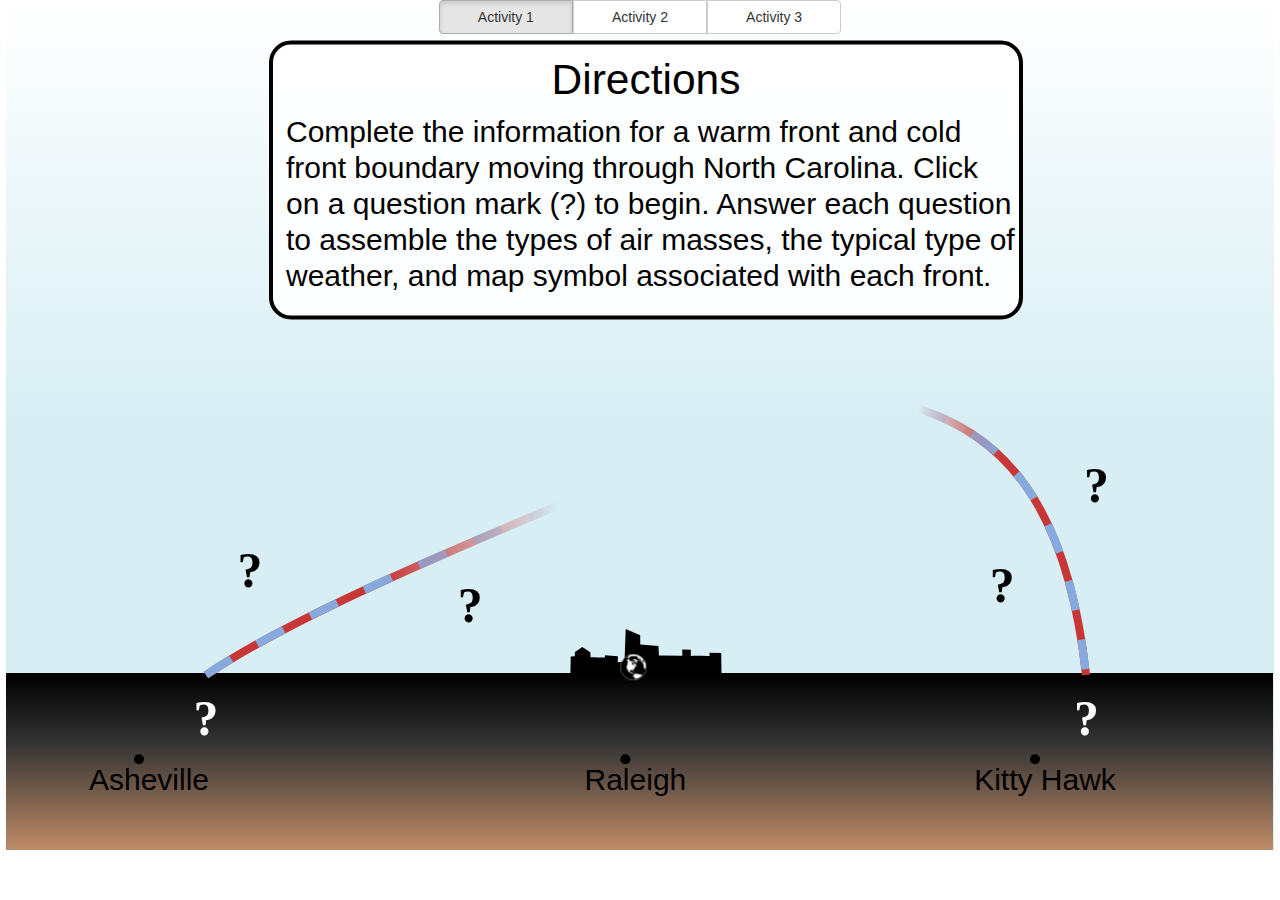
<file: index.html>
<!DOCTYPE html>
<html>
	<head>
			<title>Front Boundaries</title>
			<link rel="stylesheet" type="text/css" href="css/frontActivity.css" />
			<link rel="stylesheet" href="https://maxcdn.bootstrapcdn.com/bootstrap/3.3.0/css/bootstrap.min.css">
	</head>

	<body>
		<div id="mainContainer">
			<div id="navButtons">
				<div class="row">
					<div class="col-lg-4 col-lg-offset-4">
						<div class="btn-group btn-group-justified" role="group">
							<a href="./" class="btn btn-default active" role="button">Activity 1</a>
							<a href="./SevenDayForecast" class="btn btn-default" role="button">Activity 2</a>
							<a href="./CurrentConditions" class="btn btn-default" role="button">Activity 3</a>
						</div>
					</div>
				</div>
			</div>
		</div>


		<script src="//ajax.googleapis.com/ajax/libs/jquery/2.1.1/jquery.min.js"></script>
		<script src="https://maxcdn.bootstrapcdn.com/bootstrap/3.3.0/js/bootstrap.min.js"></script>
		<script type="text/javascript" src="js/svg.js"></script>
		<script type="text/javascript" src="js/svg.draggable.js"></script>
		<script type="text/javascript" src="js/svg.easing.js"></script>
		<script type="text/javascript" src="js/frontActivity.js"></script>
	</body>
</html>
</file>
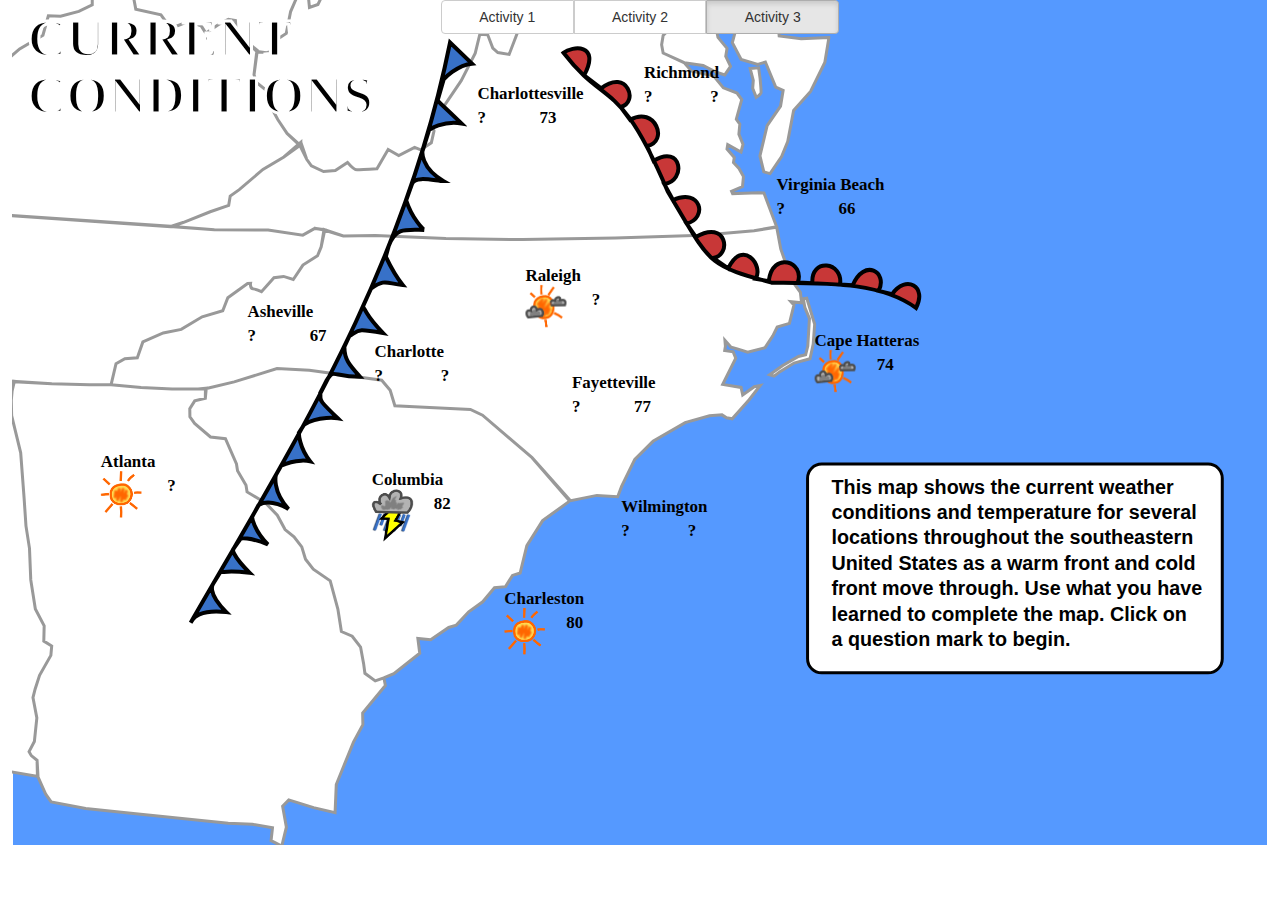
<file: CurrentConditions/index.html>
<!DOCTYPE html>
<html>
	<head>
		<title>Current Conditions</title>
		<link rel="stylesheet" type="text/css" href="css/currentConditions.css" />
		<link rel="stylesheet" href="https://maxcdn.bootstrapcdn.com/bootstrap/3.3.0/css/bootstrap.min.css">
	</head>
	<body>
		<div id="mainContainer" class="start-of-page">
			<div id="navButtons">
				<div class="row">
					<div class="col-lg-4 col-lg-offset-4">
						<div class="btn-group btn-group-justified" role="group">
							<a href="../" class="btn btn-default" role="button">Activity 1</a>
							<a href="../SevenDayForecast" class="btn btn-default" role="button">Activity 2</a>
							<a href="../CurrentConditions" class="btn btn-default active" role="button">Activity 3</a>
						</div>
					</div>
				</div>
			</div>
		</div>

		<script src="//ajax.googleapis.com/ajax/libs/jquery/2.1.1/jquery.min.js"></script>
		<script src="https://maxcdn.bootstrapcdn.com/bootstrap/3.3.0/js/bootstrap.min.js"></script>
		<script type="text/javascript" src="../js/raphael.min.js"></script>
		<script type="text/javascript" src="js/currentConditions.js"></script>
	</body>
</html>
</file>
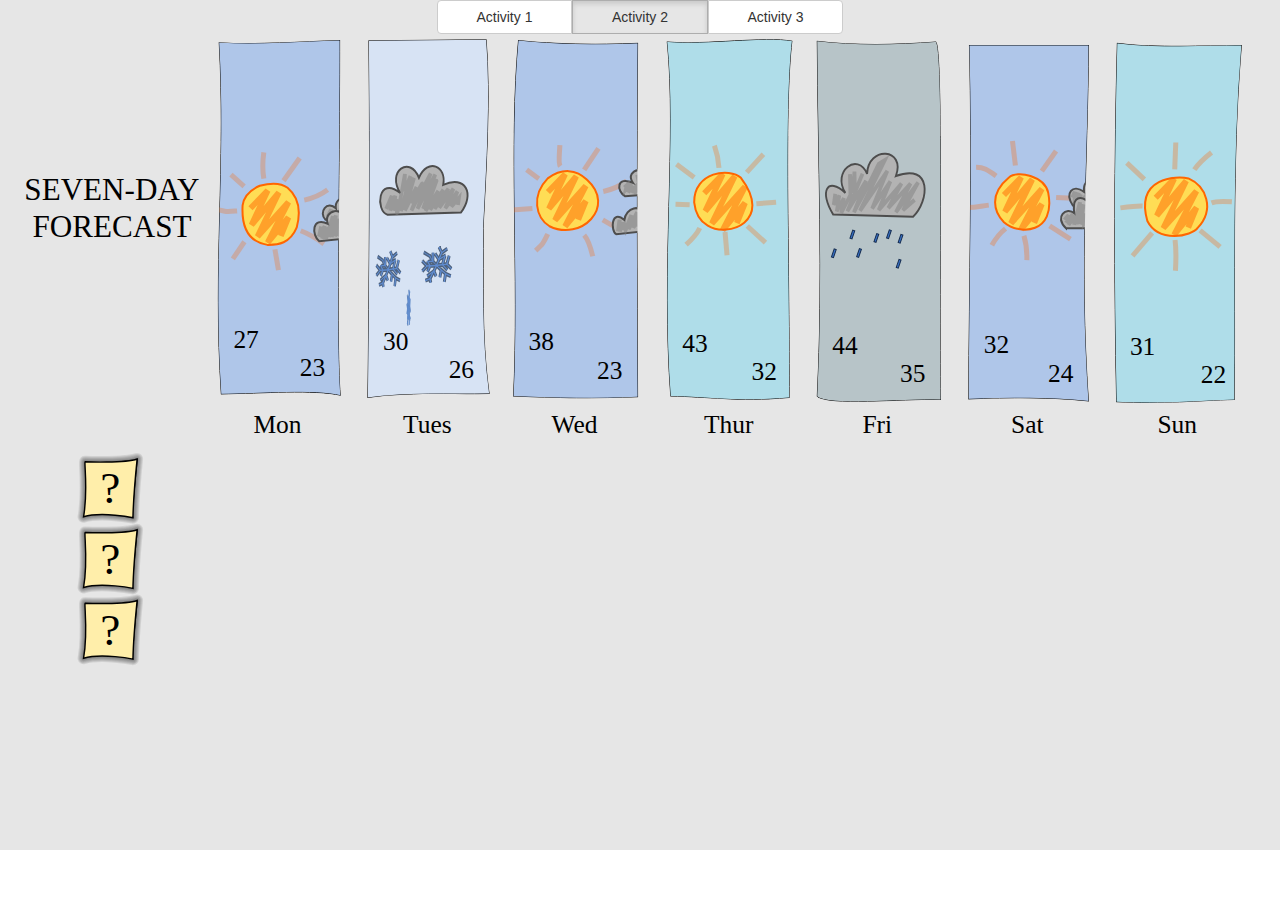
<file: SevenDayForecast/index.html>
<!DOCTYPE html>
<html>
	<head>
		<title>Seven Day Forecast</title>
		<link rel="stylesheet" type="text/css" href="./css/sevenDayForecast.css" />
		<link rel="stylesheet" href="https://maxcdn.bootstrapcdn.com/bootstrap/3.3.0/css/bootstrap.min.css">
	</head>

	<body>
		<div id="mainContainer" class="start-of-page">
			<div id="navButtons">
				<div class="row">
					<div class="col-lg-4 col-lg-offset-4">
						<div class="btn-group btn-group-justified" role="group">
							<a href="../" class="btn btn-default" role="button">Activity 1</a>
							<a href="../SevenDayForecast" class="btn btn-default active" role="button">Activity 2</a>
							<a href="../CurrentConditions" class="btn btn-default" role="button">Activity 3</a>
						</div>
					</div>
				</div>
			</div>
		</div>

		<script src="//ajax.googleapis.com/ajax/libs/jquery/2.1.1/jquery.min.js"></script>
		<script src="https://maxcdn.bootstrapcdn.com/bootstrap/3.3.0/js/bootstrap.min.js"></script>
		<script type="text/javascript" src="../js/raphael.min.js"></script>
		<script  type="text/javascript" src="./js/sevenDay.js"></script>
	</body>
</html>
</file>
<file: css/frontActivity.css>
html, body {
  margin: 0;
  padding: 0;
  width: 100%;
  height: 100%;
  display: block;
  overflow: hidden;

	-webkit-touch-callout: none;
	-webkit-user-select: none;
	-khtml-user-select: none;
	-moz-user-select: none;
	-ms-user-select: none;
	user-select: none;
}

#mainContainer {
	background: -webkit-linear-gradient(#fff, #d7eef4, #d7eef4); /* For Safari */
	background: -o-linear-gradient(#fff, #d7eef4, #d7eef4); /* For Opera 11.1 to 12.0 */
	background: -moz-linear-gradient(#fff, #d7eef4, #d7eef4); /* For Firefox 3.6 to 15 */
	background: linear-gradient(#fff, #d7eef4, #d7eef4); /* Standard syntax */
	position: absolute;
	width: 99%;
  /* Firefox */
  height: -moz-calc(100% - 50px);
  /* WebKit */
  height: -webkit-calc(100% - 50px);
  /* Opera */
  height: -o-calc(100% - 50px);
  /* Standard */
  height: calc(100% - 50px);
	margin: auto;
	left: 0.5%;
  overflow: hidden;
}

#navButtons {
  position: absolute;
  top: 0px;
  z-index: 1;
}
</file>
<file: CurrentConditions/css/currentConditions.css>
html, body {
    margin: 0;
    padding: 0;
    width: 100%;
    height: 100%;
    display: block;

	-webkit-touch-callout: none;
	-webkit-user-select: none;
	-khtml-user-select: none;
	-moz-user-select: none;
	-ms-user-select: none;
	user-select: none;
}

#mainContainer {
	background: #5599ff;
	position: absolute;
	width: 98vw;
	height: calc(100vh - 55px);
	margin: auto;
	left: 1vw;
}

#navButtons {
  position: absolute;
  top: 0px;
}
</file>
<file: SevenDayForecast/css/sevenDayForecast.css>
html, body {
    margin: 0;
    padding: 0;
    width: 100%;
    height: 100%;
    display: block;

	-webkit-touch-callout: none;
	-webkit-user-select: none;
	-khtml-user-select: none;
	-moz-user-select: none;
	-ms-user-select: none;
	user-select: none;
}

#mainContainer {
	background: #e6e6e6;
	position: absolute;
	width: 100%;
  /* Firefox */
  height: -moz-calc(100% - 50px);
  /* WebKit */
  height: -webkit-calc(100% - 50px);
  /* Opera */
  height: -o-calc(100% - 50px);
  /* Standard */
  height: calc(100% - 50px);
	margin: auto;
  overflow: hidden;
}

#navButtons {
  position: absolute;
  top: 0px;
}
</file>
